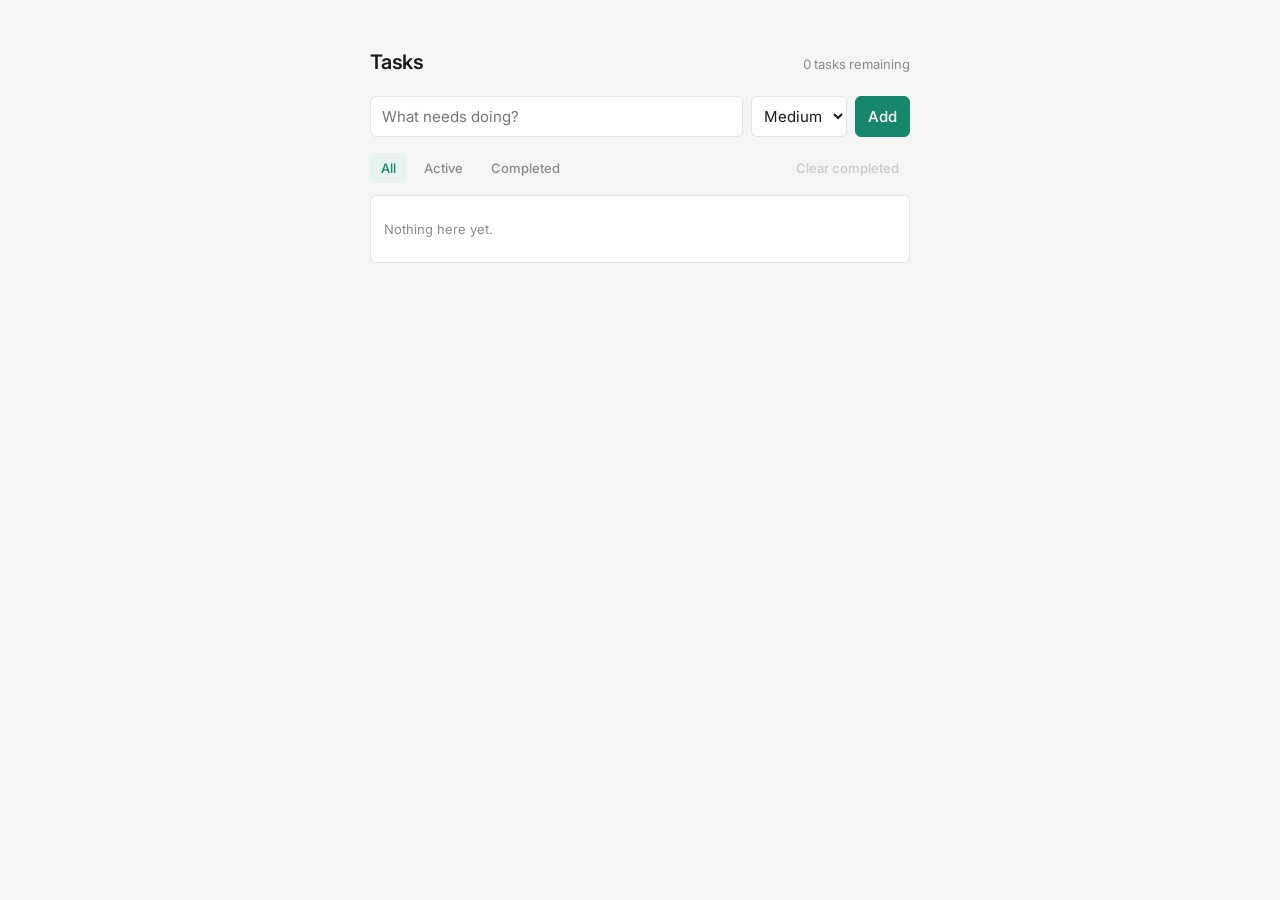
<file: todo/index.html>
<!DOCTYPE html>
<html lang="en">
<head>
  <meta charset="UTF-8">
  <meta name="viewport" content="width=device-width, initial-scale=1.0">
  <title>Tasks</title>
  <link rel="preconnect" href="https://fonts.googleapis.com">
  <link rel="preconnect" href="https://fonts.gstatic.com" crossorigin>
  <link href="https://fonts.googleapis.com/css2?family=Inter:wght@400;500;600&display=swap" rel="stylesheet">
  <style>
    :root {
      --bg: #f5f5f5;
      --surface: #ffffff;
      --border: #e3e3e3;
      --text: #1a1a1a;
      --muted: #8a8a8a;
      --accent: #16876c;      /* deep teal-green, the single accent */
      --accent-weak: #e7f3ef;
      --radius: 6px;
      --prio-low: #6f9fd8;
      --prio-medium: #e0a93b;
      --prio-high: #d8513f;
    }

    * { box-sizing: border-box; }

    body {
      font-family: 'Inter', system-ui, sans-serif;
      background: var(--bg);
      color: var(--text);
      margin: 0;
      padding: 48px 16px;
      font-size: 15px;
      line-height: 1.4;
    }

    .app {
      max-width: 540px;
      margin: 0 auto;
    }

    header {
      display: flex;
      align-items: baseline;
      justify-content: space-between;
      margin-bottom: 20px;
    }

    h1 {
      font-size: 20px;
      font-weight: 600;
      letter-spacing: -0.01em;
      margin: 0;
    }

    .count {
      font-size: 13px;
      color: var(--muted);
      font-variant-numeric: tabular-nums;
    }

    /* Add row */
    .add {
      display: flex;
      gap: 8px;
      margin-bottom: 16px;
    }

    .add input[type="text"] {
      flex: 1 1 auto;
      min-width: 0;
      padding: 9px 11px;
      font: inherit;
      color: var(--text);
      background: var(--surface);
      border: 1px solid var(--border);
      border-radius: var(--radius);
    }
    .add input[type="text"]:focus {
      outline: none;
      border-color: var(--accent);
      box-shadow: 0 0 0 2px var(--accent-weak);
    }

    select {
      font: inherit;
      padding: 9px 8px;
      background: var(--surface);
      color: var(--text);
      border: 1px solid var(--border);
      border-radius: var(--radius);
      cursor: pointer;
    }
    select:focus { outline: none; border-color: var(--accent); }

    button {
      font: inherit;
      font-weight: 500;
      border-radius: var(--radius);
      cursor: pointer;
      border: 1px solid var(--border);
      background: var(--surface);
      color: var(--text);
      padding: 9px 12px;
    }
    button:focus-visible {
      outline: 2px solid var(--accent);
      outline-offset: 1px;
    }

    .add button {
      background: var(--accent);
      border-color: var(--accent);
      color: #fff;
      white-space: nowrap;
    }
    .add button:hover { background: #126b56; border-color: #126b56; }

    /* Toolbar: filters + clear */
    .toolbar {
      display: flex;
      align-items: center;
      gap: 6px;
      margin-bottom: 12px;
    }

    .filters { display: flex; gap: 6px; }

    .filter {
      padding: 5px 10px;
      font-size: 13px;
      color: var(--muted);
      background: transparent;
      border-color: transparent;
    }
    .filter:hover { color: var(--text); }
    .filter.active {
      background: var(--accent-weak);
      color: var(--accent);
      border-color: var(--accent-weak);
    }

    .clear {
      margin-left: auto;
      font-size: 13px;
      padding: 5px 10px;
      color: var(--muted);
      border-color: transparent;
      background: transparent;
    }
    .clear:hover { color: var(--prio-high); }
    .clear:disabled { opacity: 0.4; cursor: default; }

    /* List */
    ul {
      list-style: none;
      margin: 0;
      padding: 0;
      background: var(--surface);
      border: 1px solid var(--border);
      border-radius: var(--radius);
      overflow: hidden;
    }

    li {
      display: flex;
      align-items: center;
      gap: 11px;
      padding: 11px 13px;
      border-top: 1px solid var(--border);
    }
    li:first-child { border-top: none; }

    li input[type="checkbox"] {
      flex: none;
      width: 17px;
      height: 17px;
      accent-color: var(--accent);
      cursor: pointer;
      margin: 0;
    }

    .dot {
      flex: none;
      width: 8px;
      height: 8px;
      border-radius: 50%;
    }
    .dot.low { background: var(--prio-low); }
    .dot.medium { background: var(--prio-medium); }
    .dot.high { background: var(--prio-high); }

    .text {
      flex: 1 1 auto;
      min-width: 0;
      word-break: break-word;
    }
    li.done .text {
      text-decoration: line-through;
      color: var(--muted);
    }

    .del {
      flex: none;
      width: 24px;
      height: 24px;
      padding: 0;
      line-height: 1;
      font-size: 17px;
      color: var(--muted);
      border-color: transparent;
      background: transparent;
    }
    .del:hover { color: var(--prio-high); }

    .empty {
      padding: 24px 13px;
      text-align: center;
      color: var(--muted);
      font-size: 13px;
    }

    @media (max-width: 460px) {
      body { padding: 28px 12px; }
      .add { flex-wrap: wrap; }
      .add input[type="text"] { flex-basis: 100%; }
    }
  </style>
</head>
<body>
  <main class="app">
    <header>
      <h1>Tasks</h1>
      <span class="count" id="count"></span>
    </header>

    <form class="add" id="add-form">
      <input type="text" id="task-input" placeholder="What needs doing?" autocomplete="off" maxlength="200">
      <select id="priority-select" aria-label="Priority">
        <option value="low">Low</option>
        <option value="medium" selected>Medium</option>
        <option value="high">High</option>
      </select>
      <button type="submit">Add</button>
    </form>

    <div class="toolbar">
      <div class="filters" id="filters">
        <button type="button" class="filter active" data-filter="all">All</button>
        <button type="button" class="filter" data-filter="active">Active</button>
        <button type="button" class="filter" data-filter="completed">Completed</button>
      </div>
      <button type="button" class="clear" id="clear-completed">Clear completed</button>
    </div>

    <ul id="list"></ul>
  </main>

  <script src="todo.js"></script>
</body>
</html>
</file>
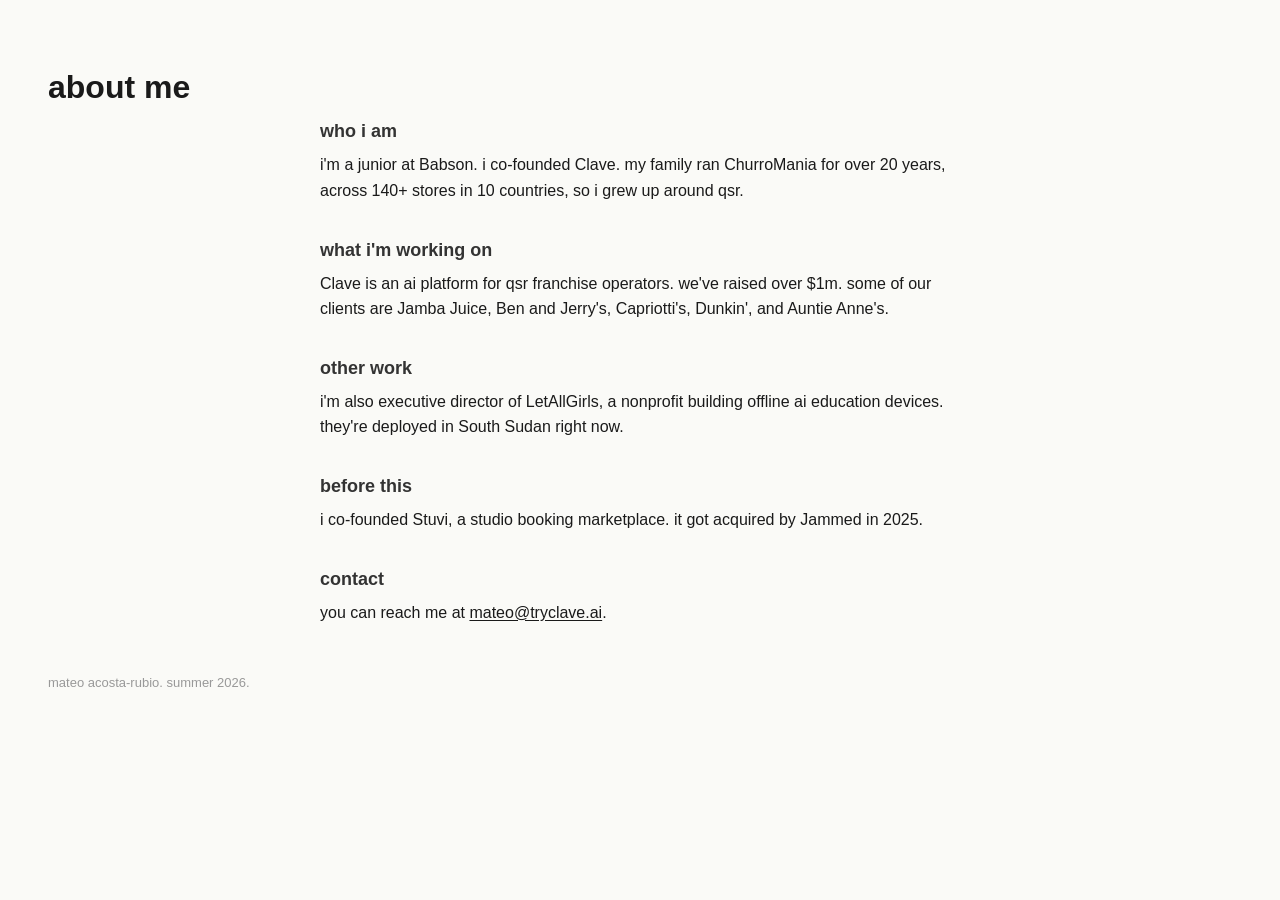
<file: about-me.html>
<!DOCTYPE html>
<html lang="en">
<head>
  <meta charset="UTF-8">
  <meta name="viewport" content="width=device-width, initial-scale=1.0">
  <title>about me</title>
  <meta name="description" content="about mateo acosta-rubio">
  <link rel="stylesheet" href="css/styles.css">
</head>
<body>
  <header>
    <h1>about me</h1>
  </header>

  <main>
    <section>
      <h2>who i am</h2>
      <p>i'm a junior at Babson. i co-founded Clave. my family ran ChurroMania for over 20 years, across 140+ stores in 10 countries, so i grew up around qsr.</p>
    </section>

    <section>
      <h2>what i'm working on</h2>
      <p>Clave is an ai platform for qsr franchise operators. we've raised over $1m. some of our clients are Jamba Juice, Ben and Jerry's, Capriotti's, Dunkin', and Auntie Anne's.</p>
    </section>

    <section>
      <h2>other work</h2>
      <p>i'm also executive director of LetAllGirls, a nonprofit building offline ai education devices. they're deployed in South Sudan right now.</p>
    </section>

    <section>
      <h2>before this</h2>
      <p>i co-founded Stuvi, a studio booking marketplace. it got acquired by Jammed in 2025.</p>
    </section>

    <section>
      <h2>contact</h2>
      <p>you can reach me at <a href="mailto:mateo@tryclave.ai">mateo@tryclave.ai</a>.</p>
    </section>
  </main>

  <footer>
    <p>mateo acosta-rubio. summer 2026.</p>
  </footer>
</body>
</html>
</file>
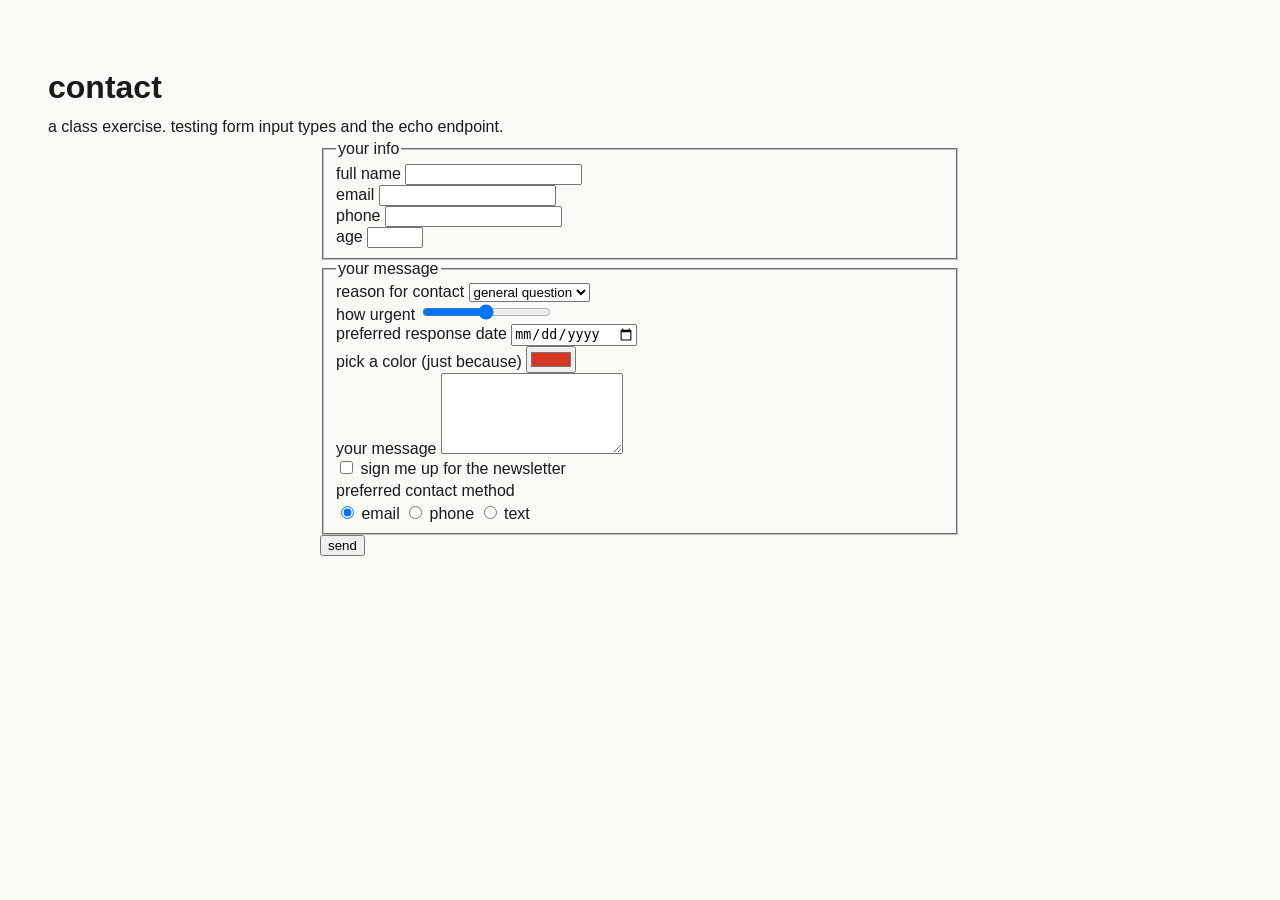
<file: contact.html>
<!DOCTYPE html>
<html lang="en">
<head>
  <meta charset="UTF-8">
  <meta name="viewport" content="width=device-width, initial-scale=1.0">
  <title>contact</title>
  <link rel="stylesheet" href="css/styles.css">
</head>
<body>
  <header>
    <h1>contact</h1>
    <p>a class exercise. testing form input types and the echo endpoint.</p>
  </header>

  <main>
    <form action="https://oim.zhili.dev/echo/view" method="post">

      <fieldset>
        <legend>your info</legend>

        <div>
          <label for="name">full name</label>
          <input type="text" id="name" name="name" required>
        </div>

        <div>
          <label for="email">email</label>
          <input type="email" id="email" name="email" required>
        </div>

        <div>
          <label for="phone">phone</label>
          <input type="tel" id="phone" name="phone">
        </div>

        <div>
          <label for="age">age</label>
          <input type="number" id="age" name="age" min="13" max="120">
        </div>
      </fieldset>

      <fieldset>
        <legend>your message</legend>

        <div>
          <label for="reason">reason for contact</label>
          <select id="reason" name="reason">
            <option value="general">general question</option>
            <option value="feedback">feedback</option>
            <option value="bug">found a bug</option>
            <option value="other">other</option>
          </select>
        </div>

        <div>
          <label for="urgency">how urgent</label>
          <input type="range" id="urgency" name="urgency" min="1" max="5" value="3">
        </div>

        <div>
          <label for="preferred-date">preferred response date</label>
          <input type="date" id="preferred-date" name="preferred-date">
        </div>

        <div>
          <label for="color">pick a color (just because)</label>
          <input type="color" id="color" name="color" value="#d63623">
        </div>

        <div>
          <label for="message">your message</label>
          <textarea id="message" name="message" rows="5" required></textarea>
        </div>

        <div>
          <label>
            <input type="checkbox" name="newsletter" value="yes">
            sign me up for the newsletter
          </label>
        </div>

        <div>
          <p>preferred contact method</p>
          <label>
            <input type="radio" name="contact-method" value="email" checked>
            email
          </label>
          <label>
            <input type="radio" name="contact-method" value="phone">
            phone
          </label>
          <label>
            <input type="radio" name="contact-method" value="text">
            text
          </label>
        </div>
      </fieldset>

      <button type="submit">send</button>
    </form>
  </main>
</body>
</html>
</file>
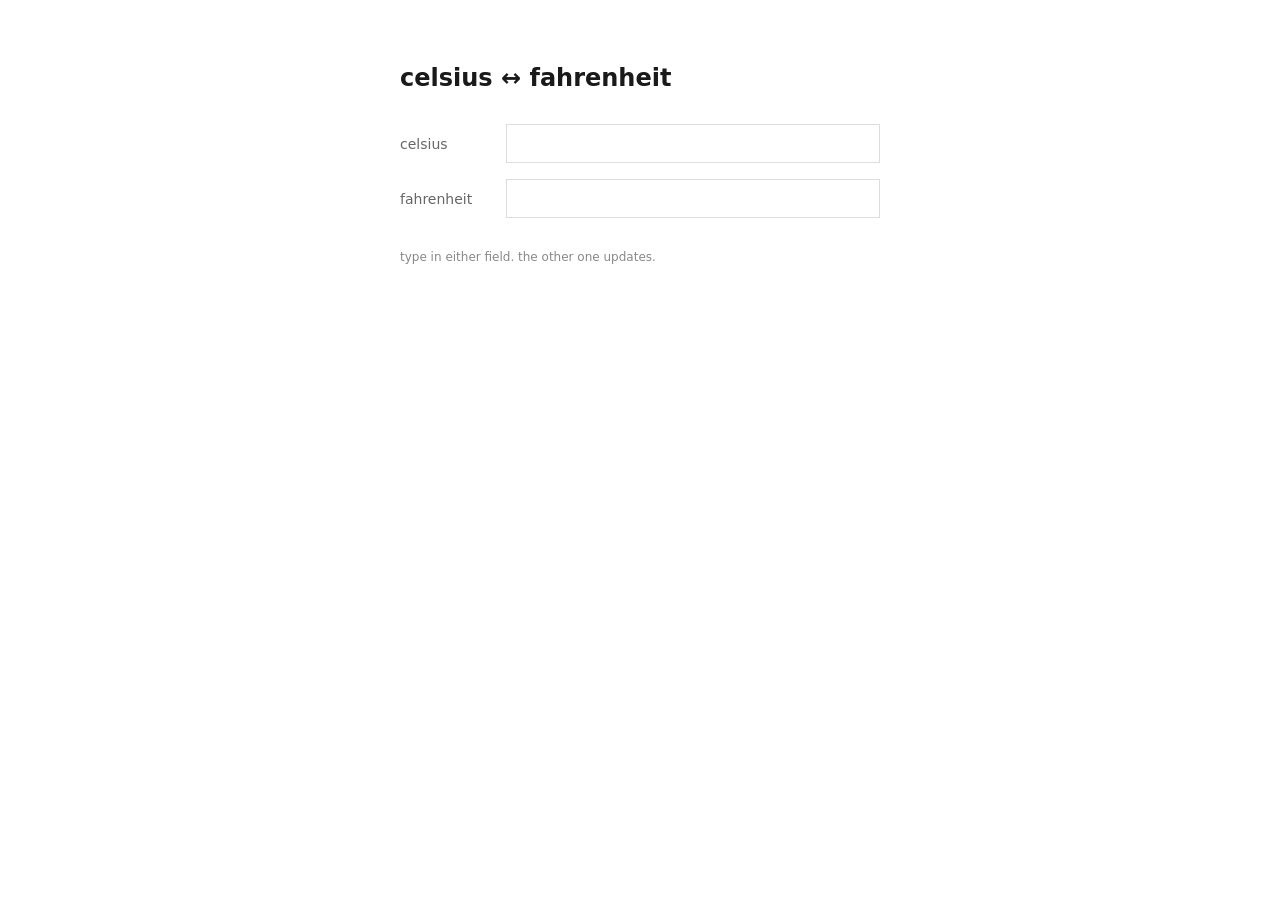
<file: converter.html>
<!DOCTYPE html>
<html lang="en">
<head>
  <meta charset="UTF-8">
  <meta name="viewport" content="width=device-width, initial-scale=1.0">
  <title>converter</title>
  <style>
    body { font-family: system-ui, sans-serif; max-width: 480px; margin: 4rem auto; padding: 0 1.5rem; color: #1a1a1a; }
    h1 { font-size: 1.5rem; margin-bottom: 2rem; font-weight: 600; }
    .row { display: flex; gap: 1rem; align-items: center; margin-bottom: 1rem; }
    label { font-size: 0.875rem; color: #666; min-width: 90px; }
    input { flex: 1; padding: 0.6rem 0.8rem; border: 1px solid #ddd; font-size: 1rem; outline: none; }
    input:focus { border-color: #1a1a1a; }
    .note { font-size: 0.75rem; color: #888; margin-top: 2rem; }
  </style>
</head>
<body>
  <h1>celsius ↔ fahrenheit</h1>

  <div class="row">
    <label for="celsius">celsius</label>
    <input type="number" id="celsius" step="0.1">
  </div>

  <div class="row">
    <label for="fahrenheit">fahrenheit</label>
    <input type="number" id="fahrenheit" step="0.1">
  </div>

  <p class="note">type in either field. the other one updates.</p>

  <script>
    const c = document.getElementById('celsius');
    const f = document.getElementById('fahrenheit');

    c.addEventListener('input', () => {
      const val = parseFloat(c.value);
      if (isNaN(val)) {
        f.value = '';
        return;
      }
      f.value = (val * 9 / 5 + 32).toFixed(1);
    });

    f.addEventListener('input', () => {
      const val = parseFloat(f.value);
      if (isNaN(val)) {
        c.value = '';
        return;
      }
      c.value = ((val - 32) * 5 / 9).toFixed(1);
    });
  </script>
</body>
</html>
</file>
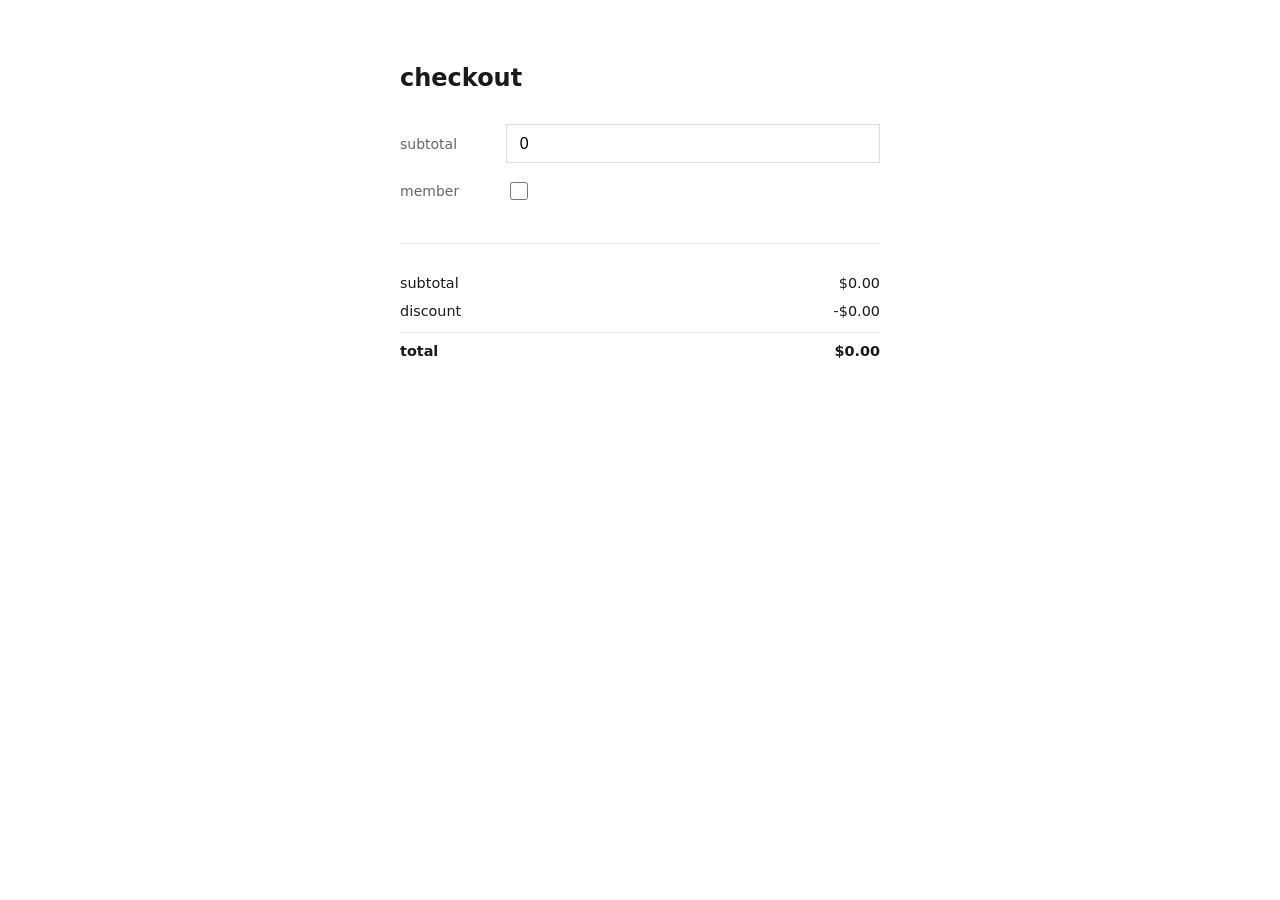
<file: discount.html>
<!DOCTYPE html>
<html lang="en">
<head>
  <meta charset="UTF-8">
  <meta name="viewport" content="width=device-width, initial-scale=1.0">
  <title>checkout</title>
  <style>
    body { font-family: system-ui, sans-serif; max-width: 480px; margin: 4rem auto; padding: 0 1.5rem; color: #1a1a1a; }
    h1 { font-size: 1.5rem; margin-bottom: 2rem; font-weight: 600; }
    .row { display: flex; gap: 1rem; align-items: center; margin-bottom: 1rem; }
    label { font-size: 0.875rem; color: #666; min-width: 90px; }
    input[type="number"] { flex: 1; padding: 0.6rem 0.8rem; border: 1px solid #ddd; font-size: 1rem; outline: none; }
    input[type="number"]:focus { border-color: #1a1a1a; }
    input[type="checkbox"] { width: 18px; height: 18px; }
    .summary { margin-top: 2.5rem; padding-top: 1.5rem; border-top: 1px solid #eee; }
    .summary-row { display: flex; justify-content: space-between; padding: 0.4rem 0; font-size: 0.9rem; }
    .total { font-weight: 600; padding-top: 0.6rem; border-top: 1px solid #eee; margin-top: 0.4rem; }
  </style>
</head>
<body>
  <h1>checkout</h1>

  <div class="row">
    <label for="total">subtotal</label>
    <input type="number" id="total" step="0.01" value="0">
  </div>

  <div class="row">
    <label for="member">member</label>
    <input type="checkbox" id="member">
  </div>

  <div class="summary">
    <div class="summary-row"><span>subtotal</span><span id="subtotalOut">$0.00</span></div>
    <div class="summary-row"><span id="discountLabel">discount</span><span id="discountOut">$0.00</span></div>
    <div class="summary-row total"><span>total</span><span id="finalOut">$0.00</span></div>
  </div>

  <script>
    function getDiscount(total, isMember) {
      if (total >= 100 && isMember) {
        return total * 0.20;
      } else if (total >= 100) {
        return total * 0.10;
      } else if (isMember) {
        return total * 0.05;
      } else {
        return 0;
      }
    }

    function getDiscountLabel(total, isMember) {
      if (total >= 100 && isMember) return 'discount (20% member + bulk)';
      if (total >= 100) return 'discount (10% bulk)';
      if (isMember) return 'discount (5% member)';
      return 'discount';
    }

    const totalInput = document.getElementById('total');
    const memberInput = document.getElementById('member');
    const subtotalOut = document.getElementById('subtotalOut');
    const discountOut = document.getElementById('discountOut');
    const finalOut = document.getElementById('finalOut');
    const discountLabel = document.getElementById('discountLabel');

    function update() {
      const total = parseFloat(totalInput.value) || 0;
      const isMember = memberInput.checked;
      const discount = getDiscount(total, isMember);
      const final = total - discount;

      subtotalOut.textContent = `$${total.toFixed(2)}`;
      discountOut.textContent = `-$${discount.toFixed(2)}`;
      finalOut.textContent = `$${final.toFixed(2)}`;
      discountLabel.textContent = getDiscountLabel(total, isMember);
    }

    totalInput.addEventListener('input', update);
    memberInput.addEventListener('change', update);
    update();
  </script>
</body>
</html>
</file>
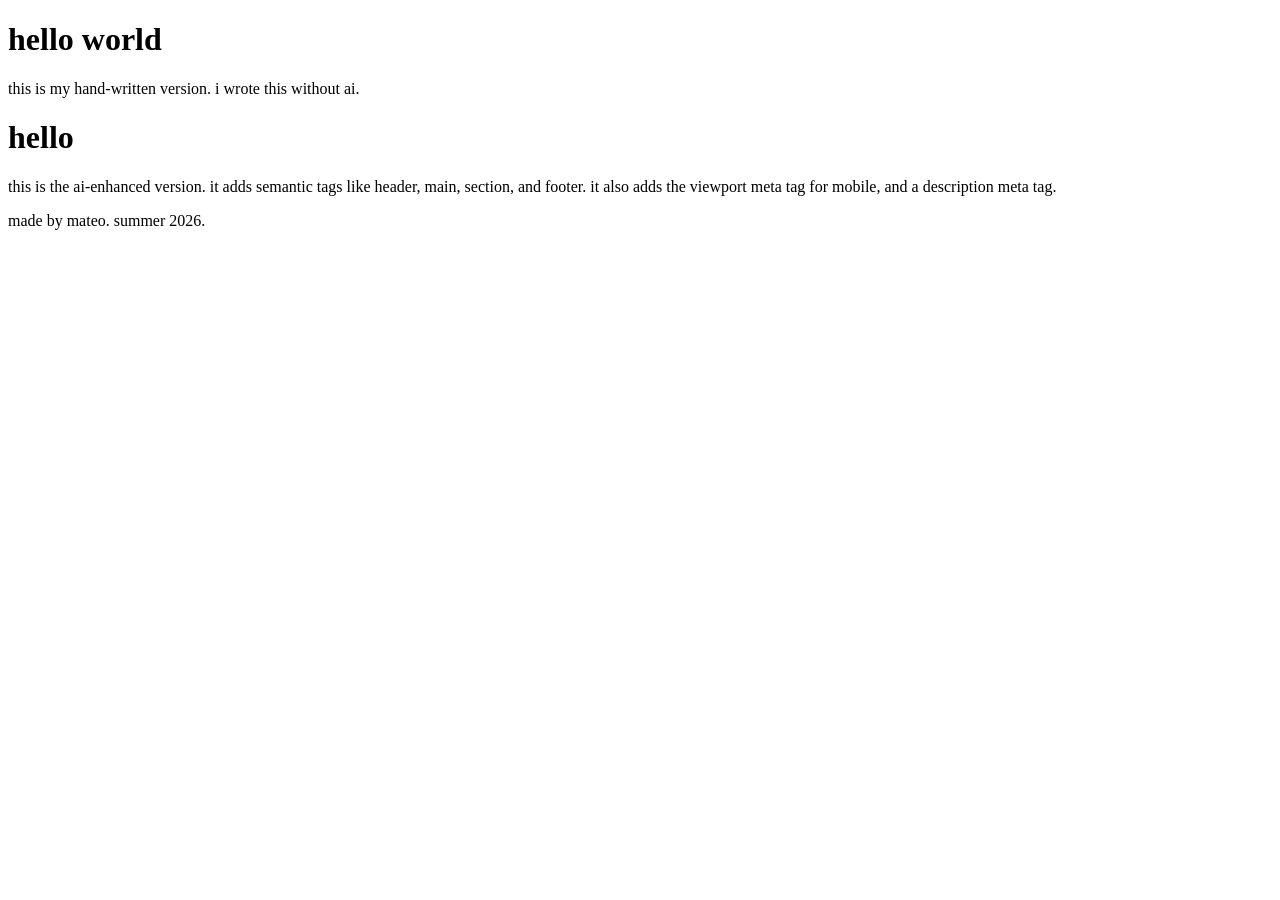
<file: hello.html>
<!-- hand-written version -->
<!-- i wrote this part myself, no ai. just the bare skeleton from session 03. -->
<!DOCTYPE html>
<html lang="en">
<head>
  <meta charset="UTF-8">
  <title>hello</title>
</head>
<body>
  <h1>hello world</h1>
  <p>this is my hand-written version. i wrote this without ai.</p>
</body>
</html>

<!-- ai-enhanced version -->
<!-- asked claude to take the skeleton and add semantic tags + the meta stuff we covered. -->
<!DOCTYPE html>
<html lang="en">
<head>
  <meta charset="UTF-8">
  <meta name="viewport" content="width=device-width, initial-scale=1.0">
  <title>hello, mateo</title>
  <meta name="description" content="a hello page by mateo">
</head>
<body>
  <header>
    <h1>hello</h1>
  </header>
  <main>
    <section>
      <p>this is the ai-enhanced version. it adds semantic tags like header, main, section, and footer. it also adds the viewport meta tag for mobile, and a description meta tag.</p>
    </section>
  </main>
  <footer>
    <p>made by mateo. summer 2026.</p>
  </footer>
</body>
</html>
</file>
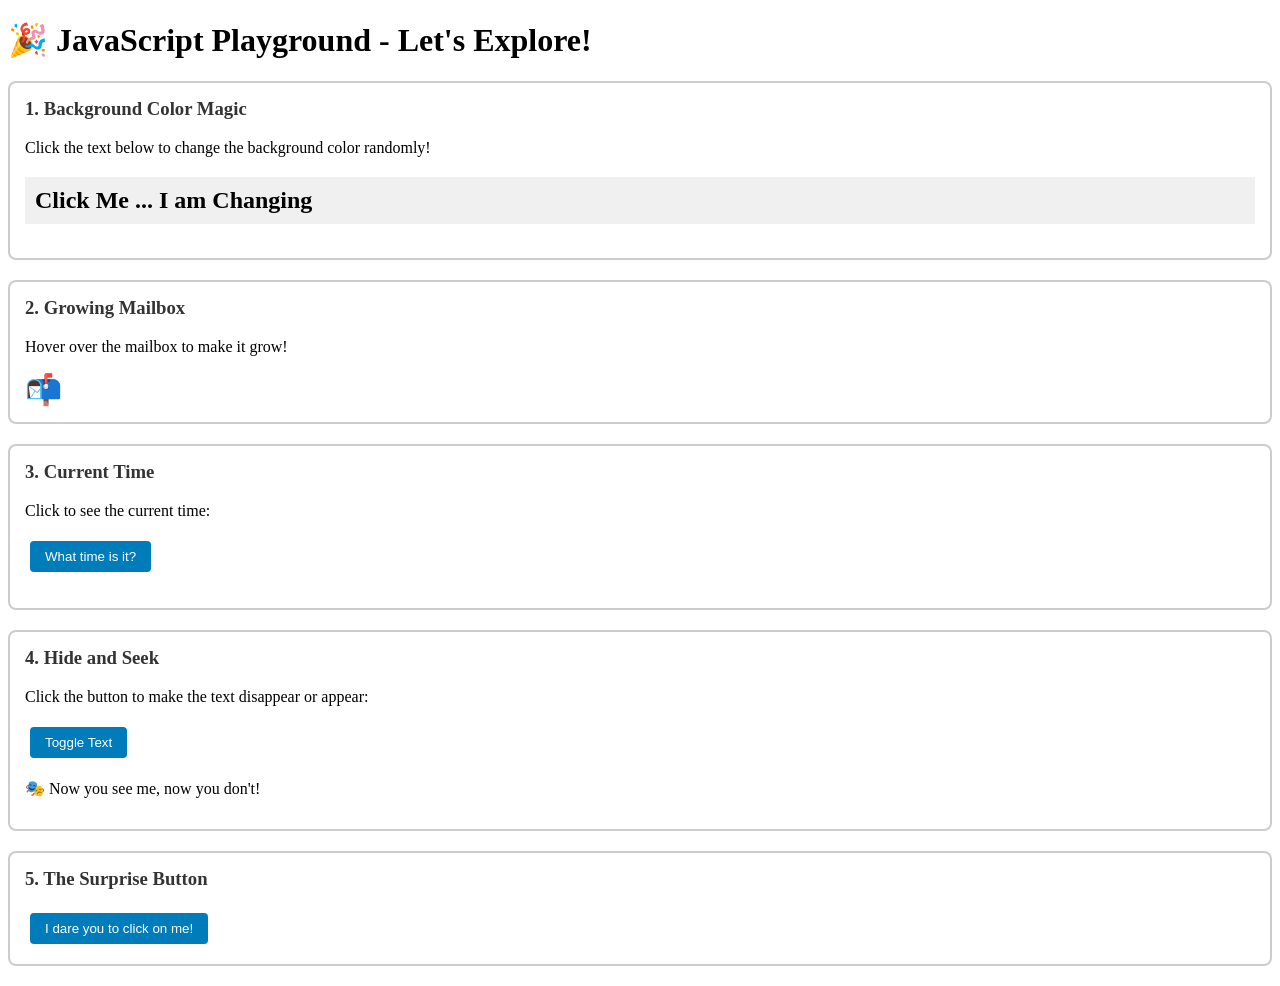
<file: js-demo.html>
<!DOCTYPE html>
<html lang="en">
  <head>
    <meta charset="UTF-8" />
    <meta name="viewport" content="width=device-width, initial-scale=1.0" />
    <title>Introduction to JavaScript - Demo</title>
    <style>
      .demo-section {
        border: 2px solid #ccc;
        margin: 20px 0;
        padding: 15px;
        border-radius: 8px;
      }
      .demo-section h3 {
        color: #333;
        margin-top: 0;
      }
      button {
        padding: 8px 15px;
        margin: 5px;
        cursor: pointer;
        border: none;
        border-radius: 4px;
        background: #007cba;
        color: white;
      }
      button:hover {
        background: #005a8a;
      }
      .hidden {
        display: none;
      }
      #colorChanger {
        cursor: pointer;
        padding: 10px;
        background: #f0f0f0;
      }
      #mailbox {
        font-size: 30px;
        display: inline-block;
        cursor: pointer;
      }
    </style>
  </head>
  <body>
    <h1>🎉 JavaScript Playground - Let's Explore!</h1>

    <div class="demo-section">
      <h3>1. Background Color Magic</h3>
      <p>Click the text below to change the background color randomly!</p>
      <h2 id="colorChanger">Click Me ... I am Changing</h2>
    </div>

    <div class="demo-section">
      <h3>2. Growing Mailbox</h3>
      <p>Hover over the mailbox to make it grow!</p>
      <span id="mailbox" role="img" aria-label="mailbox">📬</span>
    </div>

    <div class="demo-section">
      <h3>3. Current Time</h3>
      <p>Click to see the current time:</p>
      <button id="timeBtn">What time is it?</button>
      <p id="timeDisplay"></p>
    </div>

    <div class="demo-section">
      <h3>4. Hide and Seek</h3>
      <p>Click the button to make the text disappear or appear:</p>
      <button id="toggleBtn">Toggle Text</button>
      <p id="hiddenText">🎭 Now you see me, now you don't!</p>
    </div>

    <div class="demo-section">
      <h3>5. The Surprise Button</h3>
      <button onclick="surpriseMe()">I dare you to click on me!</button>
    </div>
    <script>
      function changeBackgroundColor() {
        const bgColors = [
          "#FFE5E5",
          "#E5F3FF",
          "#E5FFE5",
          "#FFF5E5",
          "#F0E5FF",
          "#FFE5F0",
        ];
        const n = bgColors.length;
        const randIndex = Math.floor(Math.random() * n);
        const body = document.querySelector("body");
        body.style.backgroundColor = bgColors[randIndex];
      }

      document
        .querySelector("#colorChanger")
        .addEventListener("click", function () {
          changeBackgroundColor();
        });

      const mailbox = document.querySelector("#mailbox");
      function enlargeMailbox() {
        let size = parseInt(mailbox.style.fontSize) || 30;
        size = size + 10;
        if (size > 200) size = 30;
        mailbox.style.fontSize = size + "px";
      }
      mailbox.addEventListener("mouseover", function () {
        enlargeMailbox();
      });

      document.getElementById("timeBtn").addEventListener("click", () => {
        const now = new Date();
        const timeString = now.toLocaleTimeString();
        const dateString = now.toLocaleDateString();
        document.getElementById(
          "timeDisplay"
        ).textContent = `🕐 ${timeString} on ${dateString}`;
      });

      function toggleText() {
        const text = document.getElementById("hiddenText");
        if (text.classList.contains("hidden")) {
          text.classList.remove("hidden");
        } else {
          text.classList.add("hidden");
        }
      }

      document
        .getElementById("toggleBtn")
        .addEventListener("click", function () {
          toggleText();
        });

      function surpriseMe() {
        window.alert("Surprise! 🎉");

        if (confirm("Want to see something cool? 🌟")) {
          window.open("https://youtu.be/dQw4w9WgXcQ", "_blank");
        }
      }

      document.addEventListener("DOMContentLoaded", function () {
        console.log("🎮 Welcome to JavaScript Playground!");
        console.log(
          "💡 Try opening the Developer Tools and look at this console!"
        );
        console.log(
          "🔍 Press F12 or right-click → 'Inspect Element' → 'Console' tab"
        );
      });
    </script>
  </body>
</html>
</file>
<file: css/styles.css>
/* ============================================
   written by hand
   ============================================ */

/* element selector */
body {
  font-family: sans-serif;
  background-color: #fafaf7;
  color: #1a1a1a;
  padding: 40px;
}

/* id selector */
#intro {
  font-size: 24px;
  margin-bottom: 30px;
}

/* class selector */
.section-label {
  font-family: monospace;
  text-transform: uppercase;
  color: #999;
  font-size: 12px;
  letter-spacing: 0.08em;
}

/* :hover pseudo-class */
a:hover {
  color: #d63623;
}


/* ============================================
   ai-enhanced version
   ============================================ */

/* claude generated this section. i changed the h1 size from 40px down to 32px because 40 looked too big for a one-page about page. */

main {
  max-width: 640px;
  margin: 0 auto;
}

h1 {
  font-size: 32px;
  margin-bottom: 8px;
}

h2 {
  font-size: 18px;
  margin-bottom: 10px;
  color: #333;
}

section {
  margin-bottom: 36px;
}

p {
  line-height: 1.6;
  margin: 0;
}

a {
  color: #1a1a1a;
  text-decoration: underline;
  text-underline-offset: 2px;
}

footer {
  margin-top: 48px;
  font-size: 13px;
  color: #999;
}
</file>
